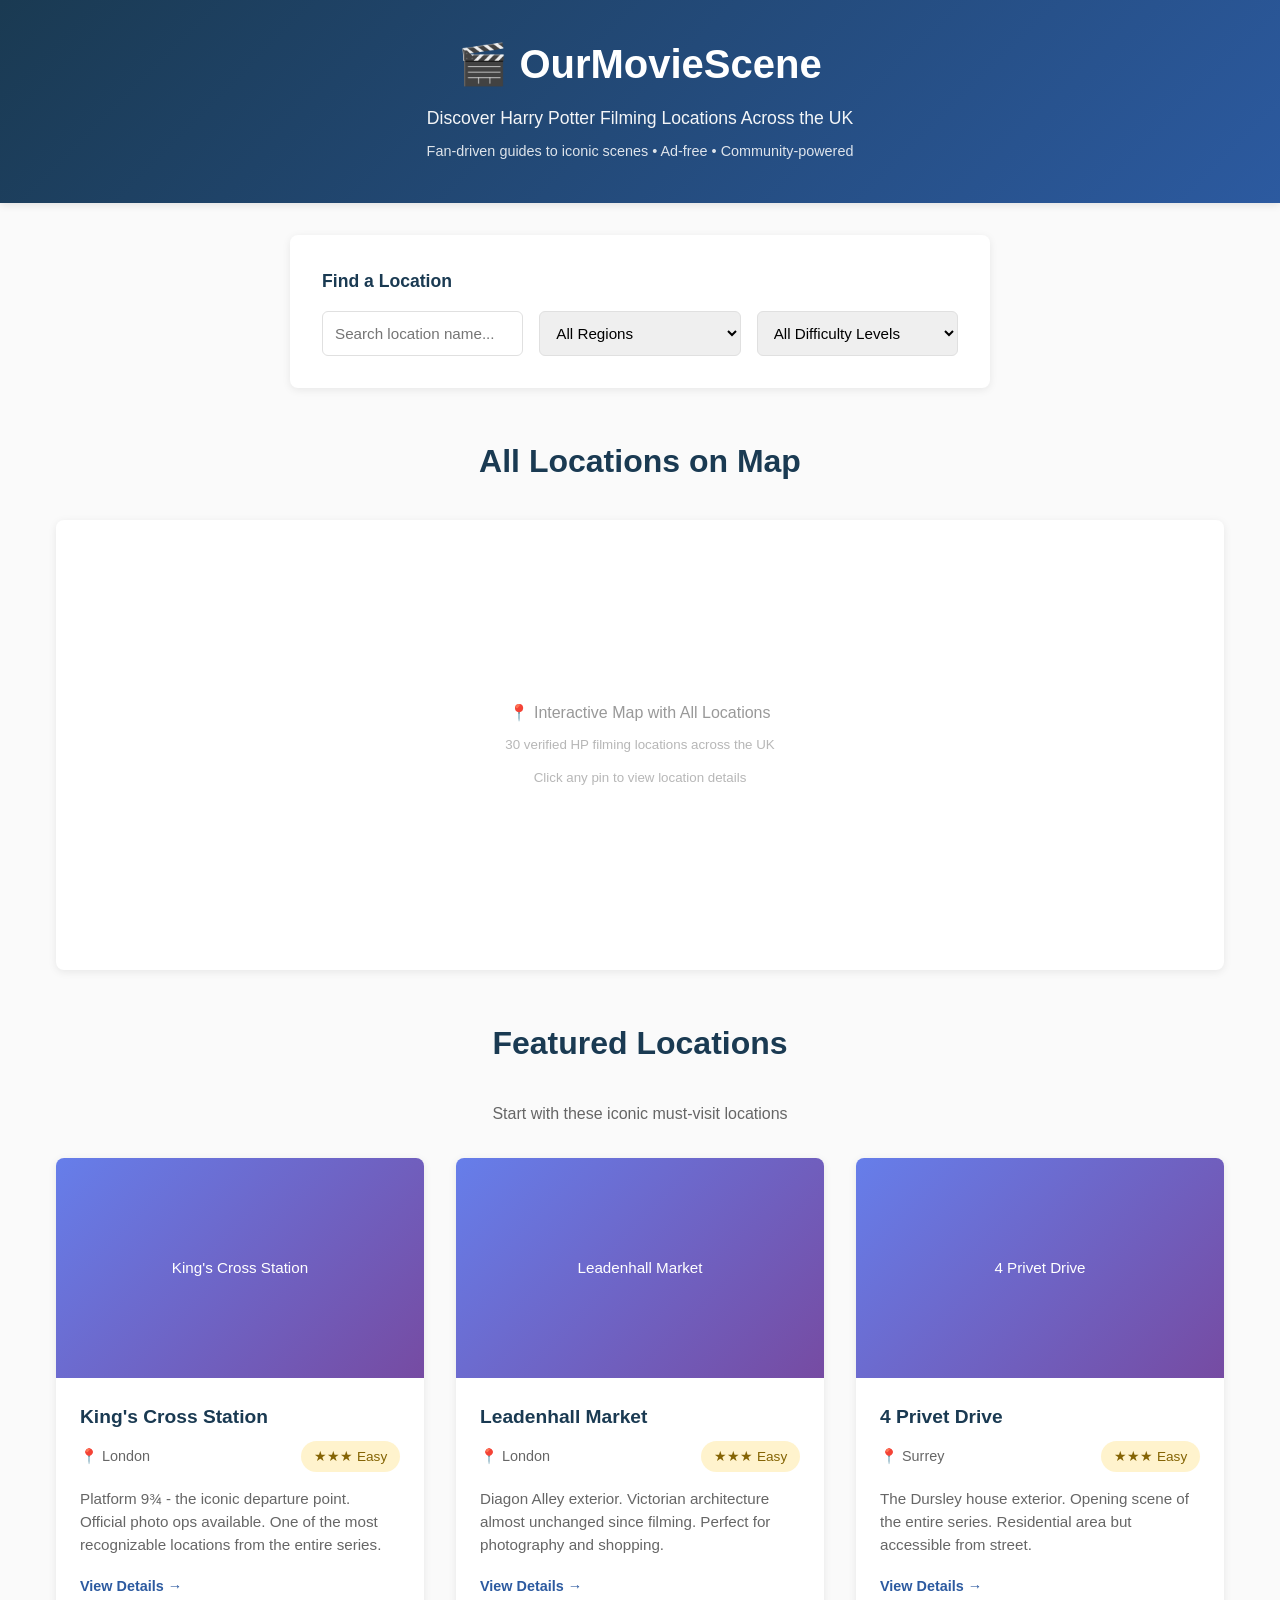
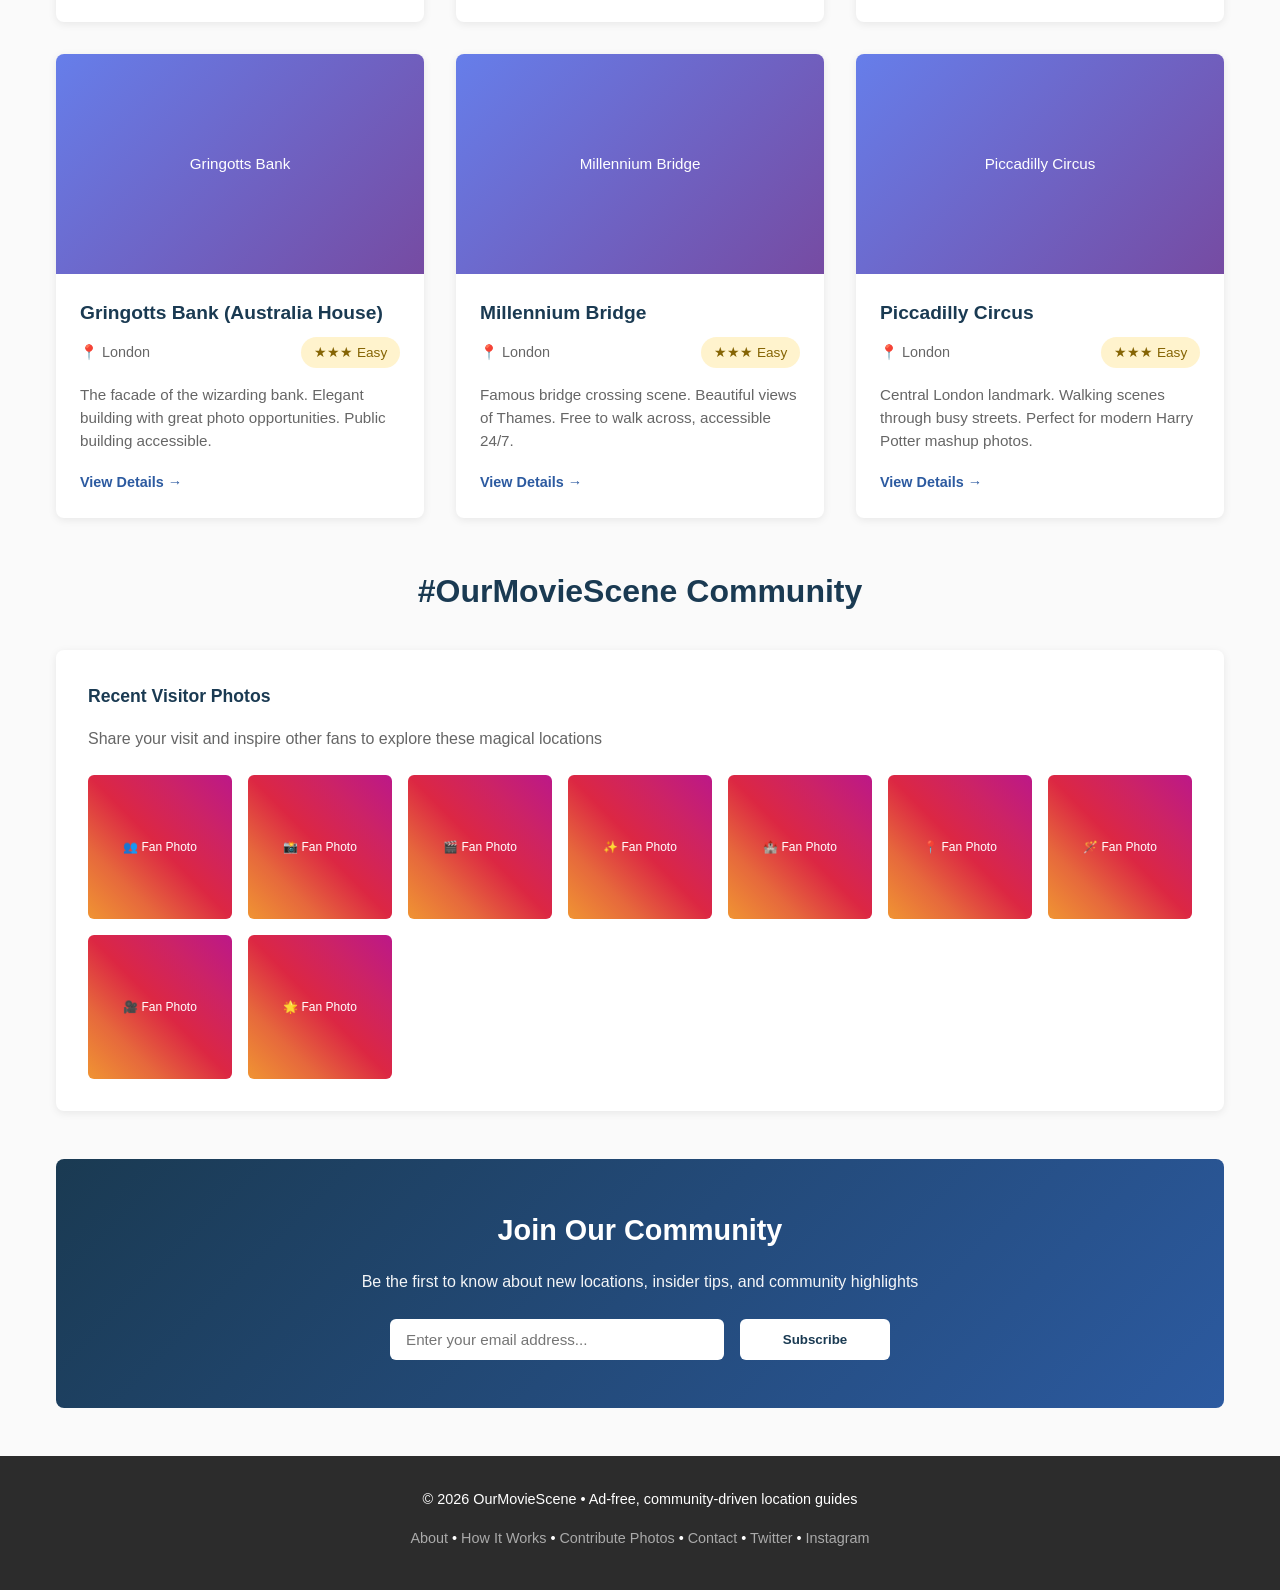
<file: OurMovieScene_LIVE_DRAFT_Homepage.html>
<!DOCTYPE html>
<html lang="en">
<head>
    <meta charset="UTF-8">
    <meta name="viewport" content="width=device-width, initial-scale=1.0">
    <title>OurMovieScene - Discover Harry Potter Filming Locations</title>
    <style>
        * { margin: 0; padding: 0; box-sizing: border-box; }
        
        :root {
            --primary-color: #1a3a52;
            --secondary-color: #2c5aa0;
            --accent-color: #f39c12;
            --text-primary: #333;
            --text-secondary: #666;
            --bg-light: #fafafa;
            --bg-white: #ffffff;
            --border-color: #e0e0e0;
        }
        
        body {
            font-family: -apple-system, BlinkMacSystemFont, 'Segoe UI', Helvetica, Arial, sans-serif;
            background: var(--bg-light);
            color: var(--text-primary);
            line-height: 1.6;
        }
        
        /* HEADER */
        header {
            background: linear-gradient(135deg, var(--primary-color) 0%, var(--secondary-color) 100%);
            color: white;
            padding: 2rem 1rem;
            text-align: center;
            box-shadow: 0 2px 8px rgba(0,0,0,0.1);
        }
        
        header h1 {
            font-size: 2.5rem;
            margin-bottom: 0.5rem;
            font-weight: 600;
        }
        
        header p {
            font-size: 1.1rem;
            opacity: 0.95;
            margin-bottom: 0.5rem;
        }
        
        header .tagline {
            font-size: 0.9rem;
            opacity: 0.85;
        }
        
        /* CONTAINER */
        .container {
            max-width: 1200px;
            margin: 0 auto;
            padding: 0 1rem;
        }
        
        /* SEARCH SECTION */
        .search-section {
            background: white;
            padding: 2rem;
            border-radius: 8px;
            margin: 2rem auto;
            max-width: 700px;
            box-shadow: 0 2px 8px rgba(0,0,0,0.08);
        }
        
        .search-section h3 {
            margin-bottom: 1rem;
            color: var(--primary-color);
            font-size: 1.1rem;
        }
        
        .search-grid {
            display: grid;
            grid-template-columns: repeat(auto-fit, minmax(200px, 1fr));
            gap: 1rem;
        }
        
        input[type="search"],
        select {
            width: 100%;
            padding: 0.75rem;
            border: 1px solid var(--border-color);
            border-radius: 6px;
            font-size: 0.95rem;
            transition: border-color 0.2s;
        }
        
        input[type="search"]:focus,
        select:focus {
            outline: none;
            border-color: var(--secondary-color);
            box-shadow: 0 0 0 3px rgba(44, 90, 160, 0.1);
        }
        
        /* MAP SECTION */
        .map-section {
            background: white;
            border-radius: 8px;
            overflow: hidden;
            box-shadow: 0 2px 8px rgba(0,0,0,0.08);
            margin: 2rem 0;
            height: 450px;
            display: flex;
            align-items: center;
            justify-content: center;
            color: #999;
            font-size: 1rem;
            position: relative;
        }
        
        .map-placeholder {
            text-align: center;
            z-index: 1;
        }
        
        .map-placeholder p {
            margin-bottom: 0.5rem;
        }
        
        .map-placeholder small {
            display: block;
            opacity: 0.7;
            margin-top: 0.5rem;
        }
        
        /* SECTION HEADERS */
        section {
            margin: 3rem 0;
        }
        
        section h2 {
            font-size: 2rem;
            margin-bottom: 2rem;
            color: var(--primary-color);
            text-align: center;
        }
        
        /* LOCATIONS GRID */
        .locations-grid {
            display: grid;
            grid-template-columns: repeat(auto-fit, minmax(300px, 1fr));
            gap: 2rem;
            margin: 2rem 0;
        }
        
        .location-card {
            background: white;
            border-radius: 8px;
            overflow: hidden;
            box-shadow: 0 2px 8px rgba(0,0,0,0.08);
            transition: transform 0.3s, box-shadow 0.3s;
            cursor: pointer;
        }
        
        .location-card:hover {
            transform: translateY(-6px);
            box-shadow: 0 8px 16px rgba(0,0,0,0.15);
        }
        
        .location-card-image {
            width: 100%;
            height: 220px;
            background: linear-gradient(135deg, #667eea 0%, #764ba2 100%);
            display: flex;
            align-items: center;
            justify-content: center;
            color: white;
            font-size: 0.95rem;
            font-weight: 500;
            text-align: center;
            padding: 1rem;
        }
        
        .location-card-content {
            padding: 1.5rem;
        }
        
        .location-card-title {
            font-size: 1.2rem;
            font-weight: 600;
            margin-bottom: 0.5rem;
            color: var(--primary-color);
        }
        
        .location-card-meta {
            display: flex;
            justify-content: space-between;
            align-items: center;
            margin-bottom: 1rem;
            font-size: 0.9rem;
            flex-wrap: wrap;
            gap: 0.5rem;
        }
        
        .location-card-region {
            color: var(--text-secondary);
            font-weight: 500;
        }
        
        .location-card-difficulty {
            background: #fff3cd;
            color: #856404;
            padding: 0.3rem 0.8rem;
            border-radius: 20px;
            font-size: 0.85rem;
            font-weight: 500;
        }
        
        .location-card-desc {
            color: var(--text-secondary);
            font-size: 0.95rem;
            line-height: 1.5;
            margin-bottom: 1rem;
        }
        
        .location-card-cta {
            color: var(--secondary-color);
            text-decoration: none;
            font-weight: 600;
            font-size: 0.9rem;
            display: inline-flex;
            align-items: center;
            gap: 0.5rem;
        }
        
        .location-card-cta:hover {
            opacity: 0.8;
        }
        
        /* INSTAGRAM SECTION */
        .instagram-section {
            background: white;
            border-radius: 8px;
            padding: 2rem;
            box-shadow: 0 2px 8px rgba(0,0,0,0.08);
            margin: 2rem 0;
        }
        
        .instagram-section h3 {
            margin-bottom: 1rem;
            color: var(--primary-color);
            font-size: 1.1rem;
        }
        
        .instagram-section p {
            color: var(--text-secondary);
            margin-bottom: 1.5rem;
        }
        
        .instagram-feed {
            display: grid;
            grid-template-columns: repeat(auto-fit, minmax(140px, 1fr));
            gap: 1rem;
        }
        
        .instagram-item {
            aspect-ratio: 1;
            background: linear-gradient(45deg, #f09433 0%, #e6683c 25%, #dc2743 50%, #cc2366 75%, #bc1888 100%);
            border-radius: 6px;
            display: flex;
            align-items: center;
            justify-content: center;
            color: white;
            font-size: 0.75rem;
            text-align: center;
            padding: 1rem;
            font-weight: 500;
            cursor: pointer;
            transition: transform 0.2s;
        }
        
        .instagram-item:hover {
            transform: scale(1.05);
        }
        
        /* CTA SECTION */
        .cta-section {
            background: linear-gradient(135deg, var(--primary-color) 0%, var(--secondary-color) 100%);
            color: white;
            padding: 3rem 2rem;
            border-radius: 8px;
            text-align: center;
            margin: 3rem 0;
        }
        
        .cta-section h3 {
            font-size: 1.8rem;
            margin-bottom: 1rem;
        }
        
        .cta-section p {
            font-size: 1rem;
            margin-bottom: 1.5rem;
            opacity: 0.95;
        }
        
        .cta-form {
            display: flex;
            gap: 1rem;
            max-width: 500px;
            margin: 0 auto;
            flex-wrap: wrap;
            justify-content: center;
        }
        
        .cta-form input {
            flex: 1;
            min-width: 200px;
            padding: 0.75rem 1rem;
            border: none;
            border-radius: 6px;
            font-size: 0.95rem;
        }
        
        .cta-form button {
            padding: 0.75rem 2rem;
            background: white;
            color: var(--primary-color);
            border: none;
            border-radius: 6px;
            font-weight: 600;
            cursor: pointer;
            transition: transform 0.2s;
            min-width: 150px;
        }
        
        .cta-form button:hover {
            transform: scale(1.02);
        }
        
        /* FOOTER */
        footer {
            background: #2c2c2c;
            color: white;
            padding: 2rem;
            text-align: center;
            margin-top: 3rem;
            font-size: 0.9rem;
        }
        
        footer p {
            margin-bottom: 0.5rem;
        }
        
        footer a {
            color: #aaa;
            text-decoration: none;
            transition: color 0.2s;
        }
        
        footer a:hover {
            color: white;
        }
        
        .footer-divider {
            margin: 1rem 0;
        }
        
        /* RESPONSIVE */
        @media (max-width: 768px) {
            header h1 {
                font-size: 1.8rem;
            }
            
            section h2 {
                font-size: 1.5rem;
            }
            
            .locations-grid {
                grid-template-columns: 1fr;
            }
            
            .cta-form {
                flex-direction: column;
            }
            
            .cta-form input,
            .cta-form button {
                width: 100%;
            }
        }
        
        /* BADGE */
        .badge {
            display: inline-block;
            background: var(--accent-color);
            color: white;
            padding: 0.4rem 0.8rem;
            border-radius: 4px;
            font-size: 0.75rem;
            font-weight: 600;
            margin-left: 0.5rem;
        }
    </style>
</head>
<body>
    <!-- HEADER -->
    <header>
        <h1>🎬 OurMovieScene</h1>
        <p>Discover Harry Potter Filming Locations Across the UK</p>
        <p class="tagline">Fan-driven guides to iconic scenes • Ad-free • Community-powered</p>
    </header>
    
    <div class="container">
        <!-- SEARCH SECTION -->
        <div class="search-section">
            <h3>Find a Location</h3>
            <div class="search-grid">
                <input type="search" placeholder="Search location name...">
                <select>
                    <option>All Regions</option>
                    <option>London</option>
                    <option>Surrey</option>
                    <option>Oxford</option>
                    <option>Northumberland</option>
                </select>
                <select>
                    <option>All Difficulty Levels</option>
                    <option>Easy (★★★)</option>
                    <option>Medium (★★★★)</option>
                    <option>Hard (★★★★★)</option>
                </select>
            </div>
        </div>
        
        <!-- MAP SECTION -->
        <section>
            <h2>All Locations on Map</h2>
            <div class="map-section">
                <div class="map-placeholder">
                    <p>📍 Interactive Map with All Locations</p>
                    <small>30 verified HP filming locations across the UK</small>
                    <small style="margin-top: 0.75rem;">Click any pin to view location details</small>
                </div>
            </div>
        </section>
        
        <!-- FEATURED LOCATIONS -->
        <section>
            <h2>Featured Locations</h2>
            <p style="text-align: center; color: var(--text-secondary); margin-bottom: 2rem;">
                Start with these iconic must-visit locations
            </p>
            
            <div class="locations-grid">
                <!-- Card 1 -->
                <div class="location-card">
                    <div class="location-card-image">King's Cross Station</div>
                    <div class="location-card-content">
                        <div class="location-card-title">King's Cross Station</div>
                        <div class="location-card-meta">
                            <span class="location-card-region">📍 London</span>
                            <span class="location-card-difficulty">★★★ Easy</span>
                        </div>
                        <div class="location-card-desc">
                            Platform 9¾ - the iconic departure point. Official photo ops available. One of the most recognizable locations from the entire series.
                        </div>
                        <a href="#" class="location-card-cta">View Details →</a>
                    </div>
                </div>
                
                <!-- Card 2 -->
                <div class="location-card">
                    <div class="location-card-image">Leadenhall Market</div>
                    <div class="location-card-content">
                        <div class="location-card-title">Leadenhall Market</div>
                        <div class="location-card-meta">
                            <span class="location-card-region">📍 London</span>
                            <span class="location-card-difficulty">★★★ Easy</span>
                        </div>
                        <div class="location-card-desc">
                            Diagon Alley exterior. Victorian architecture almost unchanged since filming. Perfect for photography and shopping.
                        </div>
                        <a href="#" class="location-card-cta">View Details →</a>
                    </div>
                </div>
                
                <!-- Card 3 -->
                <div class="location-card">
                    <div class="location-card-image">4 Privet Drive</div>
                    <div class="location-card-content">
                        <div class="location-card-title">4 Privet Drive</div>
                        <div class="location-card-meta">
                            <span class="location-card-region">📍 Surrey</span>
                            <span class="location-card-difficulty">★★★ Easy</span>
                        </div>
                        <div class="location-card-desc">
                            The Dursley house exterior. Opening scene of the entire series. Residential area but accessible from street.
                        </div>
                        <a href="#" class="location-card-cta">View Details →</a>
                    </div>
                </div>
                
                <!-- Card 4 -->
                <div class="location-card">
                    <div class="location-card-image">Gringotts Bank</div>
                    <div class="location-card-content">
                        <div class="location-card-title">Gringotts Bank (Australia House)</div>
                        <div class="location-card-meta">
                            <span class="location-card-region">📍 London</span>
                            <span class="location-card-difficulty">★★★ Easy</span>
                        </div>
                        <div class="location-card-desc">
                            The facade of the wizarding bank. Elegant building with great photo opportunities. Public building accessible.
                        </div>
                        <a href="#" class="location-card-cta">View Details →</a>
                    </div>
                </div>
                
                <!-- Card 5 -->
                <div class="location-card">
                    <div class="location-card-image">Millennium Bridge</div>
                    <div class="location-card-content">
                        <div class="location-card-title">Millennium Bridge</div>
                        <div class="location-card-meta">
                            <span class="location-card-region">📍 London</span>
                            <span class="location-card-difficulty">★★★ Easy</span>
                        </div>
                        <div class="location-card-desc">
                            Famous bridge crossing scene. Beautiful views of Thames. Free to walk across, accessible 24/7.
                        </div>
                        <a href="#" class="location-card-cta">View Details →</a>
                    </div>
                </div>
                
                <!-- Card 6 -->
                <div class="location-card">
                    <div class="location-card-image">Piccadilly Circus</div>
                    <div class="location-card-content">
                        <div class="location-card-title">Piccadilly Circus</div>
                        <div class="location-card-meta">
                            <span class="location-card-region">📍 London</span>
                            <span class="location-card-difficulty">★★★ Easy</span>
                        </div>
                        <div class="location-card-desc">
                            Central London landmark. Walking scenes through busy streets. Perfect for modern Harry Potter mashup photos.
                        </div>
                        <a href="#" class="location-card-cta">View Details →</a>
                    </div>
                </div>
            </div>
        </section>
        
        <!-- INSTAGRAM SECTION -->
        <section>
            <h2>#OurMovieScene Community</h2>
            <div class="instagram-section">
                <h3>Recent Visitor Photos</h3>
                <p>Share your visit and inspire other fans to explore these magical locations</p>
                <div class="instagram-feed">
                    <div class="instagram-item">👥 Fan Photo</div>
                    <div class="instagram-item">📸 Fan Photo</div>
                    <div class="instagram-item">🎬 Fan Photo</div>
                    <div class="instagram-item">✨ Fan Photo</div>
                    <div class="instagram-item">🏰 Fan Photo</div>
                    <div class="instagram-item">📍 Fan Photo</div>
                    <div class="instagram-item">🪄 Fan Photo</div>
                    <div class="instagram-item">🎥 Fan Photo</div>
                    <div class="instagram-item">🌟 Fan Photo</div>
                </div>
            </div>
        </section>
        
        <!-- CTA SECTION -->
        <div class="cta-section">
            <h3>Join Our Community</h3>
            <p>Be the first to know about new locations, insider tips, and community highlights</p>
            <div class="cta-form">
                <input type="email" placeholder="Enter your email address...">
                <button type="submit">Subscribe</button>
            </div>
        </div>
    </div>
    
    <!-- FOOTER -->
    <footer>
        <p>&copy; 2026 OurMovieScene • Ad-free, community-driven location guides</p>
        <div class="footer-divider"></div>
        <p>
            <a href="#">About</a> •
            <a href="#">How It Works</a> •
            <a href="#">Contribute Photos</a> •
            <a href="#">Contact</a> •
            <a href="#">Twitter</a> •
            <a href="#">Instagram</a>
        </p>
    </footer>
</body>
</html>
</file>
